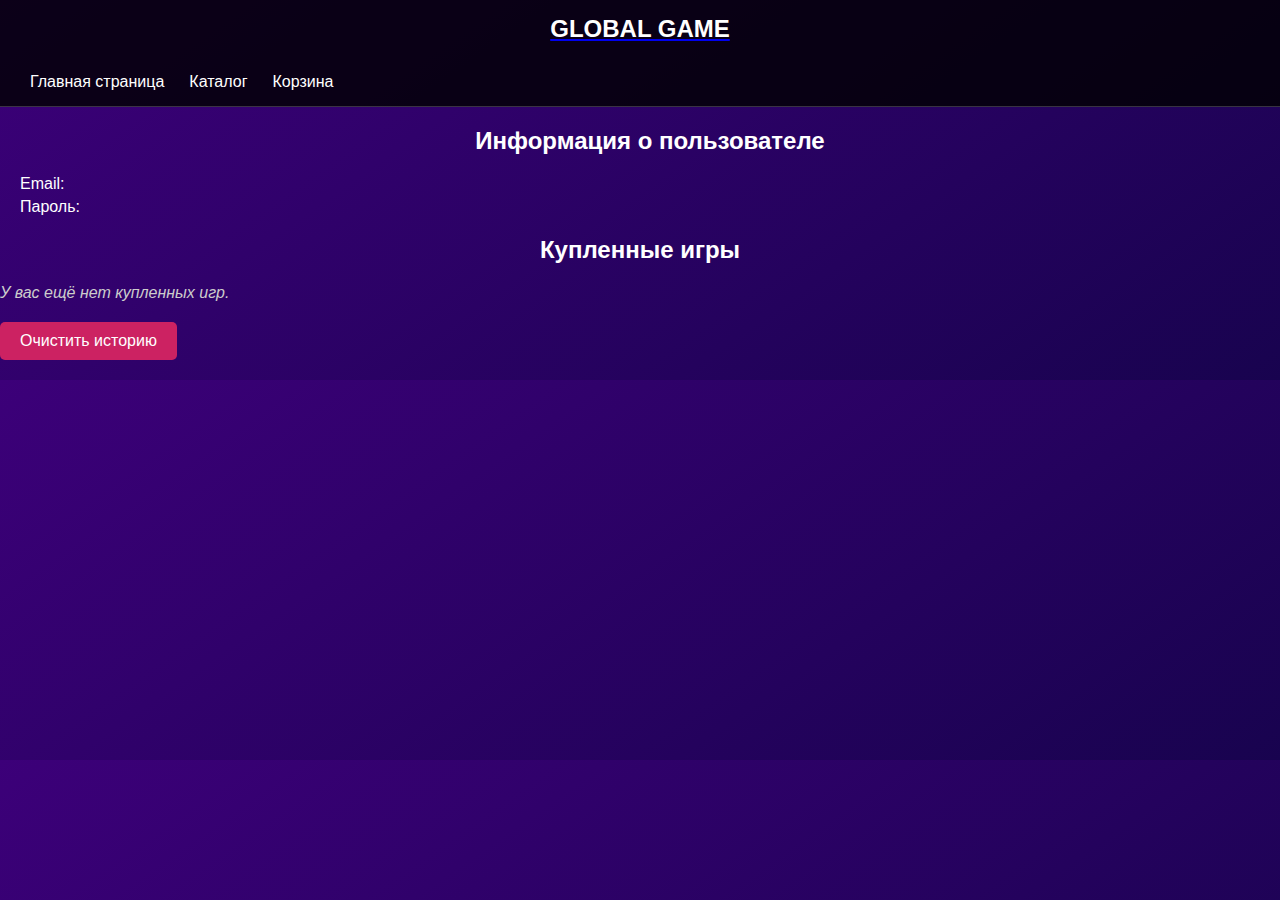
<file: templates/profile.html>
<!DOCTYPE html>
<html lang="ru">
<head>
    <meta charset="UTF-8">
    <meta name="viewport" content="width=device-width, initial-scale=1.0">
    <title>Личный кабинет</title>
    <style>
        body {
            font-family: Arial, sans-serif;
            background: linear-gradient(145deg, #3c0079, #18034f);
            color: #fff;
            margin: 0;
        }
        header {
            background: rgba(0, 0, 0, 0.8);
            padding: 15px 0;
            border-bottom: 1px solid rgba(255, 255, 255, 0.2);
        }

        

        .logo h1 {
            margin: 0;
            font-size: 24px;
            color: #fff;
            margin-bottom: 30px;
        }
        .main-nav{
            margin-left: 30px;
        }
        .main-nav ul {
            list-style: none;
            padding: 0;
            margin: 0;
            display: flex;
            gap: 25px;
        }

        .main-nav a {
            text-decoration: none;
            color: #fff;
            font-size: 16px;
            transition: 0.3s;
        }

        .main-nav a:hover {
            color: #7f3de3;
        }

        h1 {
            text-align: center;
            font-size: 36px;
            margin: 20px 0;
        }
        

        h1, h2 {
            text-align: center;
        }

        .profile-info, .purchases {
            margin-bottom: 20px;
        }

        .profile-info p, .purchases p {
            font-size: 16px;
            margin: 5px 0;
        }
        .profile-info{
            margin-left: 20px;
        }

        .purchase-item {
            padding: 10px;
            border: 1px solid rgba(255, 255, 255, 0.3);
            border-radius: 5px;
            margin-bottom: 10px;
        }

        .empty-message {
            font-style: italic;
            color: #ccc;
        }
        #clean {
            background: #cc2262;
            border: none;
            color: #fff;
            padding: 10px 20px;
            border-radius: 5px;
            font-size: 16px;
            cursor: pointer;
            margin-bottom: 20px;
            transition: 0.3s;
        }

        #clean:hover {
            background: #e33d7f;
        }

    </style>
</head>
<body>
    <header class="header-hero">
        <div class="container">
            <a href="#" class="logo">
                <h1>GLOBAL GAME</h1>
            </a>
            <nav class="main-nav">
                <ul>
                    <li><a href="../index.html">Главная страница</a></li>
                    <li><a href="./catalog.html">Каталог</a></li>
                    <li><a href="./cart.html">Корзина</a></li>
                </ul>
            </nav>
        </div>
    </header>

    <div class="profile-info">
        <h2>Информация о пользователе</h2>
        <p>Email: <span id="user-email"></span></p>
        <p>Пароль: <span id="user-password"></span></p>
    </div>
    <div class="purchases">
        <h2>Купленные игры</h2>
        <div id="purchased-games">
            <p class="empty-message">У вас ещё нет купленных игр.</p>
        </div>
    </div>
    <button id="clean">Очистить историю</button>
    <script src="../profile.js"></script>
</body>
</html>
</file>
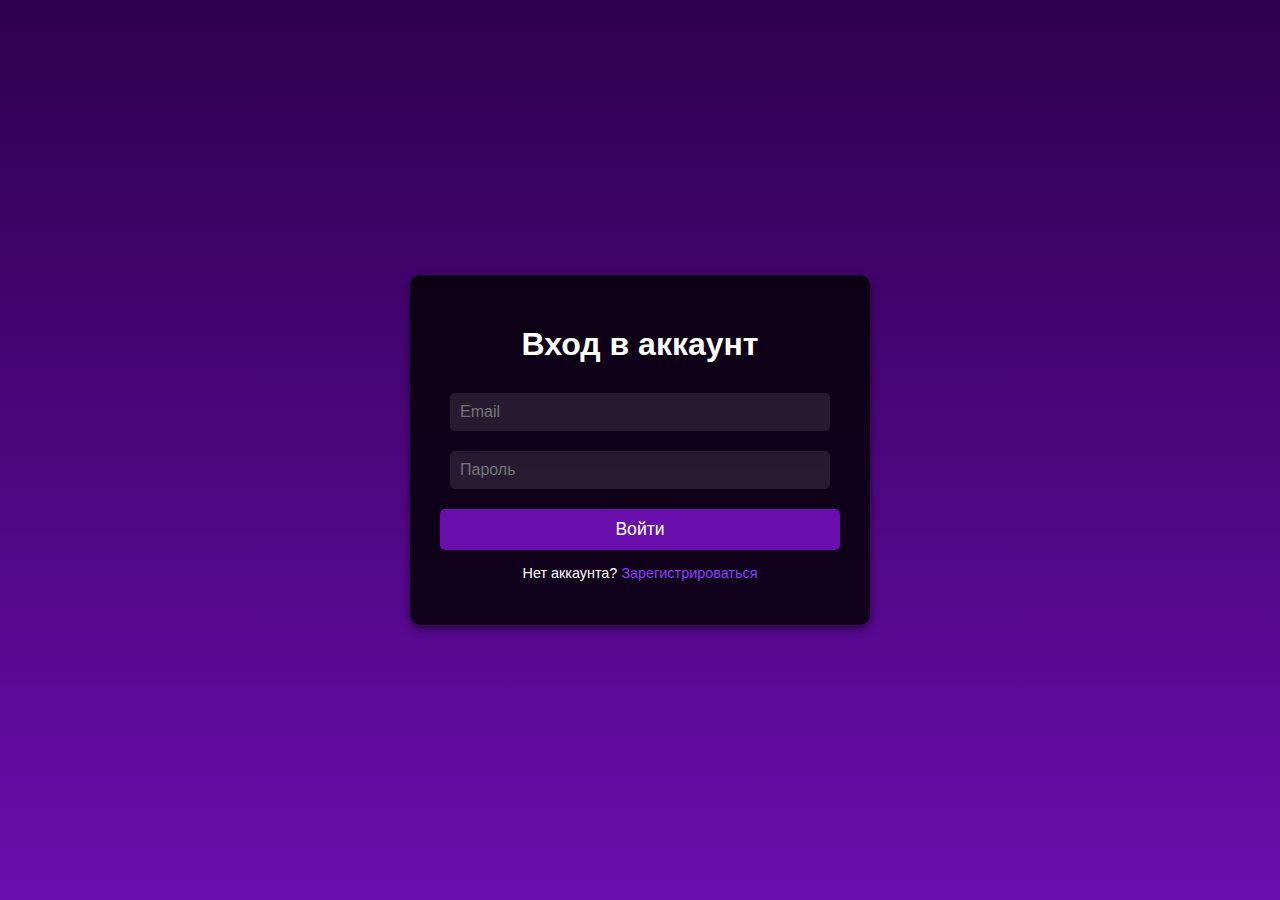
<file: templates/sign_in.html>
<!DOCTYPE html>
<html lang="ru">
<head>
    <meta charset="UTF-8">
    <meta name="viewport" content="width=device-width, initial-scale=1.0">
    <link rel="stylesheet" href="../css/form.css">
    <title>Вход</title>
</head>
<body>
    <div class="login-container">
        <h1 class="title">Вход в аккаунт</h1>
        <form class="login-form" id="login-form">
            <input type="email" id="login-email" placeholder="Email" required>
            <input type="password" id="login-password" placeholder="Пароль" required>
            <button type="submit" class="btn-login">Войти</button>
        </form>
        <p class="register-link">Нет аккаунта? <a href="./sign_up.html">Зарегистрироваться</a></p>
    </div>

    <script src="../app.js"></script>
</body>
</html>
</file>
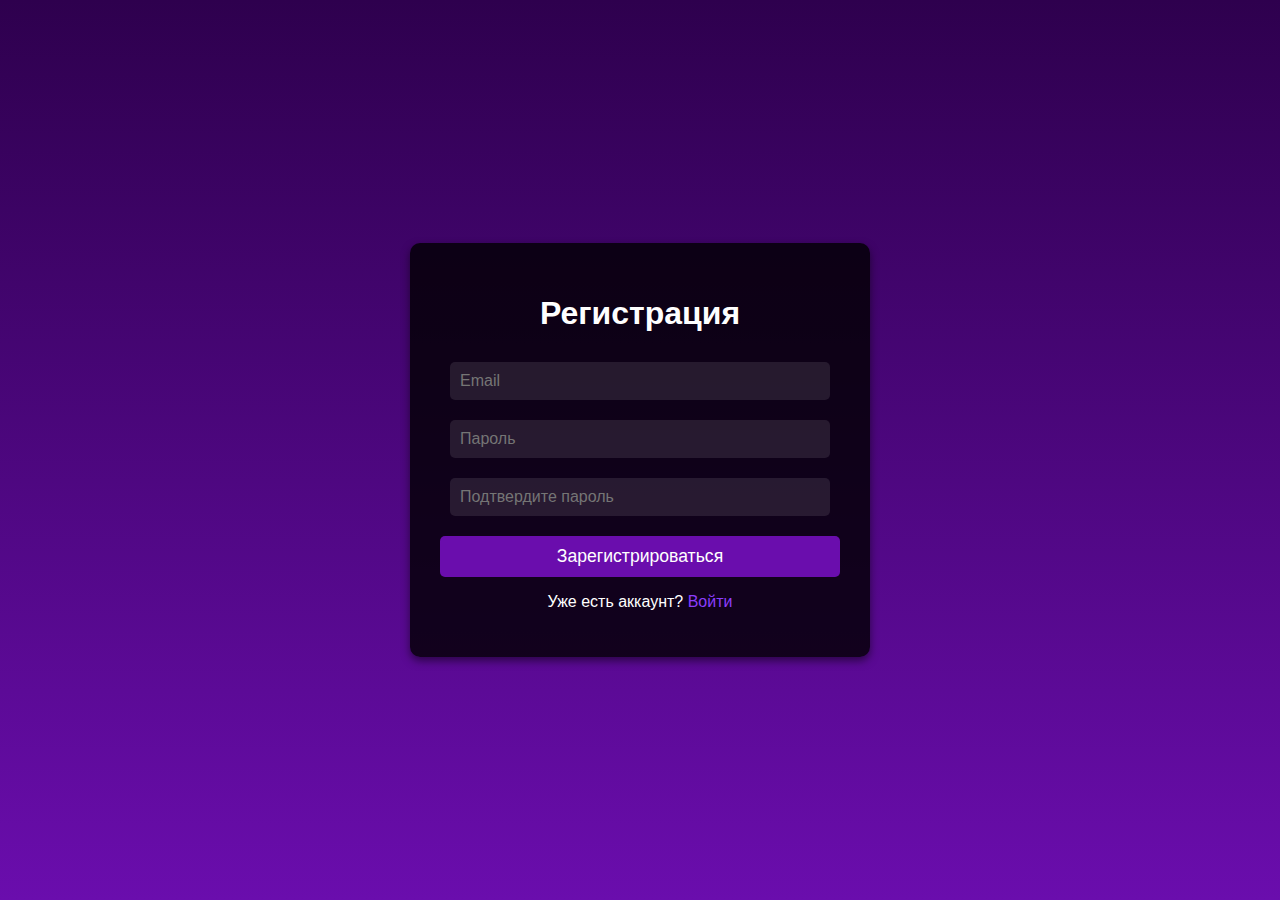
<file: templates/sign_up.html>
<!DOCTYPE html>
<html lang="ru">
<head>
    <meta charset="UTF-8">
    <meta name="viewport" content="width=device-width, initial-scale=1.0">
    <link rel="stylesheet" href="../css/form.css">
    <title>Регистрация</title>
</head>
<body>
    <div class="register-container">
        <h1 class="title">Регистрация</h1>
        <form class="register-form" id="register-form">
            <input type="email" id="email" placeholder="Email" required>
            <input type="password" id="password" placeholder="Пароль" required>
            <input type="password" id="confirm-password" placeholder="Подтвердите пароль" required>
            <button type="submit" class="btn-register">Зарегистрироваться</button>
        </form>
        <p class="login-link">Уже есть аккаунт? <a href="./sign_in.html">Войти</a></p>
    </div>

    <script src="../app.js"></script>
</body>
</html>
</file>
<file: css/form.css>
body {
  margin: 0;
  font-family: Arial, sans-serif;
  background: linear-gradient(to bottom, #2e004e, #6a0dad);
  color: white;
  display: flex;
  justify-content: center;
  align-items: center;
  min-height: 100vh;
}

.register-container, .login-container {
  width: 100%;
  max-width: 400px;
  background: rgba(0, 0, 0, 0.8);
  padding: 30px;
  border-radius: 10px;
  text-align: center;
  box-shadow: 0 4px 8px rgba(0, 0, 0, 0.5);
}

.title {
  font-size: 2rem;
  margin-bottom: 20px;
}

.register-form input, .login-form input {
  width: 90%;
  padding: 10px;
  margin: 10px 0;
  border: none;
  border-radius: 5px;
  background-color: rgba(255, 255, 255, 0.1);
  color: white;
  font-size: 1rem;
}

.register-form input:focus, .login-form input:focus {
  outline: none;
  background-color: rgba(255, 255, 255, 0.2);
}

.btn-register, .btn-login {
  width: 100%;
  padding: 10px;
  background-color: #6a0dad;
  border: none;
  color: white;
  font-size: 1.1rem;
  cursor: pointer;
  border-radius: 5px;
  margin-top: 10px;
  transition: 0.3s;
}

.btn-register:hover, .btn-login:hover {
  background-color: #8b3dfb;
}

.register-link {
  margin-top: 15px;
  font-size: 0.9rem;
}

a {
  color: #8b3dfb;
  text-decoration: none;
}

.register-link a:hover {
  text-decoration: underline;
}
</file>
